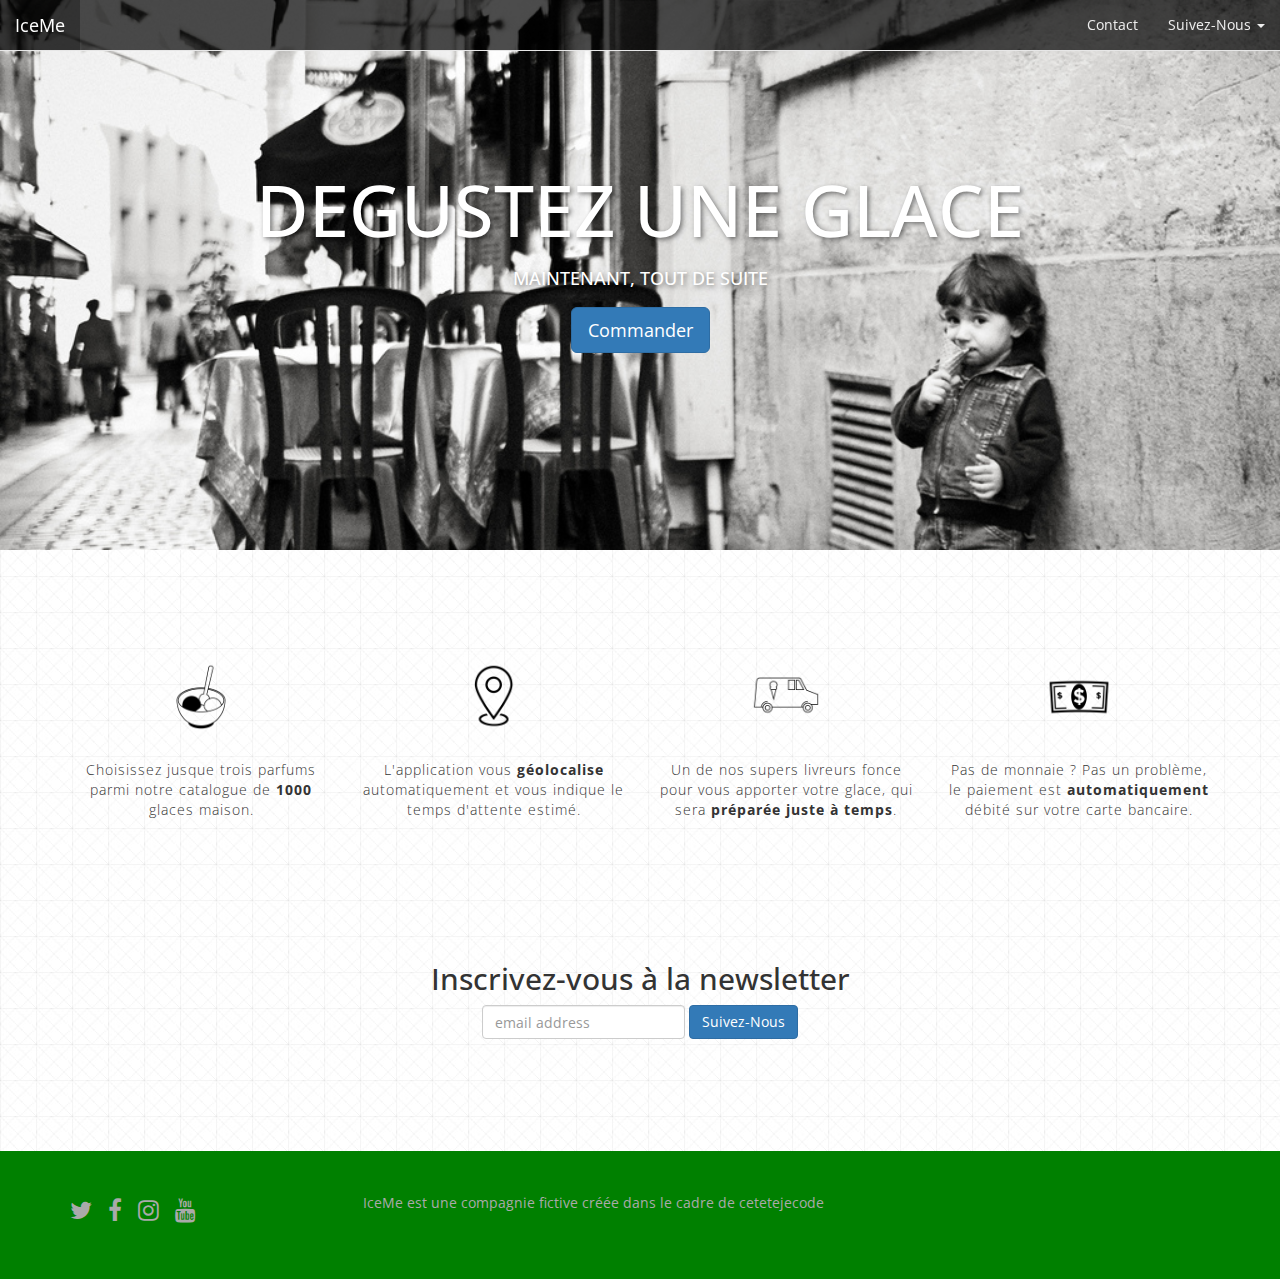
<file: index.html>
<!DOCTYPE html>
<html>
  <head>
    <meta charset="utf-8">
    <meta http-equiv="X-UA-Compatible" content="IE=edge">
    <meta name="viewport" content="width=device-width, initial-scale=1">

    <title>IceMe - Dégustez une glace, maintenant !</title>
    
    <link rel="stylesheet" href="https://maxcdn.bootstrapcdn.com/bootstrap/3.2.0/css/bootstrap.min.css">
    <link rel="stylesheet" href="https://maxcdn.bootstrapcdn.com/font-awesome/4.4.0/css/font-awesome.min.css">
 	<link href='https://fonts.googleapis.com/css?family=Open+Sans:400,300,700|Arvo:700' rel='stylesheet' type='text/css'>
 	<link rel="stylesheet" type="text/css" href="css/style.css">
  </head>

  	<body>

  	<nav class="navbar navbar-default navbar-transparent navbar-fixed-top" role="navigation">
  <div class="container-fluid">
    <!-- Brand and toggle get grouped for better mobile display -->
    <div class="navbar-header">
      <button type="button" class="navbar-toggle collapsed" data-toggle="collapse" data-target="#bs-example-navbar-collapse-1" aria-expanded="false">
        <span class="sr-only">Toggle navigation</span>
        <span class="icon-bar"></span>
        <span class="icon-bar"></span>
        <span class="icon-bar"></span>
      </button>
      <a class="navbar-brand" href="index.html">IceMe</a>
    </div>

    <!-- Collect the nav links, forms, and other content for toggling -->
    <div class="collapse navbar-collapse" id="bs-example-navbar-collapse-1">
      
      <ul class="nav navbar-nav navbar-right">
        <li><a href="contact.html">Contact</a></li>
        <li class="dropdown">
          <a href="#" class="dropdown-toggle" data-toggle="dropdown" role="button" aria-haspopup="true" aria-expanded="false">Suivez-Nous <span class="caret"></span></a>
          <ul class="dropdown-menu">
            <li><a href="#">Facebook</a></li>
            <li><a href="#">Twitter</a></li>
            <li><a href="#">Youtube</a></li>
            <li role="separator" class="divider"></li>
            <li><a href="#">Separated link</a></li>
          </ul>
        </li>
      </ul>
    </div><!-- /.navbar-collapse -->
  </div><!-- /.container-fluid -->
</nav>

<!-- Standard button -->


	<div id="wrapper">
	    <h1>DEGUSTEZ UNE GLACE</h1>
	    <h2>MAINTENANT, TOUT DE SUITE</h2>
	    <button type="button" class="btn btn-primary btn-lg" data-toggle="modal" data-target="#formulaire-commande">Commander</button>
	</div>

	<!-- Modal -->
<div class="modal fade" id="formulaire-commande" tabindex="-1" role="dialog" aria-labelledby="myModalLabel">
  <div class="modal-dialog" role="document">
    <div class="modal-content">
      <div class="modal-header">
        <button type="button" class="close" data-dismiss="modal" aria-label="Close"><span aria-hidden="true">&times;</span></button>
        <h4 class="modal-title" id="myModalLabel">Commandez !</h4>
      </div>
      <div class="modal-body">
        <div id="wufoo-qdhao031t1xnxl">
Fill out my <a href="https://antoninressault.wufoo.com/forms/qdhao031t1xnxl">online form</a>.
</div>
<div id="wuf-adv" style="font-family:inherit;font-size: small;color:#a7a7a7;text-align:center;display:block;">Online contact and registration forms from <a href="http://www.wufoo.com">Wufoo</a>.</div>
<script type="text/javascript">var qdhao031t1xnxl;(function(d, t) {
var s = d.createElement(t), options = {
'userName':'antoninressault',
'formHash':'qdhao031t1xnxl',
'autoResize':true,
'height':'466',
'async':true,
'host':'wufoo.com',
'header':'show',
'ssl':true};
s.src = ('https:' == d.location.protocol ? 'https://' : 'http://') + 'www.wufoo.com/scripts/embed/form.js';
s.onload = s.onreadystatechange = function() {
var rs = this.readyState; if (rs) if (rs != 'complete') if (rs != 'loaded') return;
try { qdhao031t1xnxl = new WufooForm();qdhao031t1xnxl.initialize(options);qdhao031t1xnxl.display(); } catch (e) {}};
var scr = d.getElementsByTagName(t)[0], par = scr.parentNode; par.insertBefore(s, scr);
})(document, 'script');</script>
      </div>
    </div>
  </div>
</div>

	<div class="spacer"></div>

	    <div class="container text-center">
	    	<div class="row">
	    		<div class="col-sm-6 col-md-3 feature">
			    	<img src="images/icon_57707/icon_57707.png" width="70" class="square">
				    <p>
				      Choisissez jusque trois parfums
				      parmi notre catalogue de <strong>1000</strong> glaces maison.
				    </p>
				</div>

				<div class="col-sm-6 col-md-3 feature">
				    <img src="images/icon_29388/icon_29388.png" width="70" class="square">
				    <p>
				      L'application vous <strong>géolocalise</strong> automatiquement et vous
				      indique le temps d'attente estimé.
				    </p>
				</div>

				<div class="col-sm-6 col-md-3 feature">
				    <img src="images/icon_24755/icon_24755.png" width="70" class="square">
				    <p>
				      Un de nos supers livreurs fonce pour vous apporter votre glace,
				      qui sera <strong>préparée juste à temps</strong>.
				    </p>
				</div>

				<div class="col-sm-6 col-md-3 feature">
				    <img src="images/icon_17805/icon_17805.png" width="70" class="square">
				    <p>
				      Pas de monnaie ? Pas un problème, le paiement est <strong>automatiquement</strong>
				      débité sur votre carte bancaire.

				    </p>
				</div>
	    	</div>
	    </div>


<div class="spacer"></div>

<div class="conatainer">
	<div class="row">
		<div class="col-xs-12 text-center">
			<!-- Begin MailChimp Signup Form -->
<h2>Inscrivez-vous à la newsletter</h2>
<div id="mc_embed_signup">
<form action="http://antoninressault.us11.list-manage.com/subscribe/post?u=02343349aee95bfb95808a9da&amp;id=7a3f58c2c2" method="post" id="mc-embedded-subscribe-form" name="mc-embedded-subscribe-form" class="validate form-inline" target="_blank" novalidate>
    <div id="mc_embed_signup_scroll">
	
	<input type="email" value="" name="EMAIL" class="email form-control" id="mce-EMAIL" placeholder="email address" required>
	<input type="submit" value="Suivez-Nous" name="subscribe" id="mc-embedded-subscribe" class="btn btn-primary"></div>
  
</form>
</div>

<!--End mc_embed_signup-->
		</div>
	</div>
</div>

	    <div class="spacer"></div>
		    
		
<div id="footer">
		<div class="container">
			<div class="row">

			<div class="col-xs-6 col-md-3">
		    <ul class="list-inline social">
		      <li>
		         <a href="https://twitter.com/iceme"><i class="fa fa-twitter"></i></a>
		      </li>
		      <li>
		         <a href="https://facebook.com/iceme"><i class="fa fa-facebook"></i></a>
		      </li>
		      <li>
		         <a href="https://instagram.com/iceme"><i class="fa fa-instagram"></i></a>
		      </li>
		      <li>
		         <a href="https://youtube.com/iceme"><i class="fa fa-youtube"></i></a>
		      </li>
		    </ul>
			</div>

			<div class="col-xs-6 col-md-9">
		    <p>
		      IceMe est une compagnie fictive créée dans le cadre de <a href="http://cetetejecode.fr">cetetejecode</a>
		    </p>
		</div>
	    </div>
</div>	
	</div>

	</div>


	<script src="https://ajax.googleapis.com/ajax/libs/jquery/1.11.1/jquery.min.js"></script>
    <script src="https://maxcdn.bootstrapcdn.com/bootstrap/3.2.0/js/bootstrap.min.js"></script>
  </body>
</html>
</file>
<file: css/style.css>
body {
	background-image: url("../images/grid.jpg");
	font-family: "open sans";
}

#footer {
	background-color: green;
	color: #aaaaaa;
	padding-top: 3em;
	padding-bottom: 3em;
}

#footer a {
	color: #aaaaaa;
}

#footer a:hover {
	color: #dddddd;
}

.social {
	font-size: 24px;
}

#wrapper {
	background-image: url("../images/background.jpg");
	height: 550px;
	background-size: cover;
	text-align: center;
	padding-top: 150px;
	color: white;
	text-shadow: 2px 2px 5px rgba(0, 0, 0, 0.5);
}

#wrapper h1 {
	font-size: 72px;
}

#wrapper h2 {
	font-size: 18px;
	margin-bottom: 1em;
}

.spacer {
	height: 8em;
}

.feature {
	font-weight: 300;
	letter-spacing: 1px;
}

.feature img {
	margin-bottom: 2em;
}

.navbar-transparent {
	background-color: rgba(0, 0, 0, 0.7);	
}

.navbar-transparent .navbar-brand,
.navbar-transparent .navbar-nav > li > a {
  color: #eeeeee;
}

.navbar-transparent .navbar-brand:hover,
.navbar-transparent .navbar-brand:active,
.navbar-transparent .navbar-brand:focus,
.navbar-transparent .navbar-nav > li > a:hover,
.navbar-transparent .navbar-nav > li > a:active,
.navbar-transparent .navbar-nav > li > a:focus,
.navbar-transparent .navbar-nav > .open > a,
.navbar-transparent .navbar-nav > .open > a:hover,
.navbar-transparent .navbar-nav > .open > a:focus {
  color: white;
  background-color: rgba(0, 0, 0, 0.3);
}
</file>
